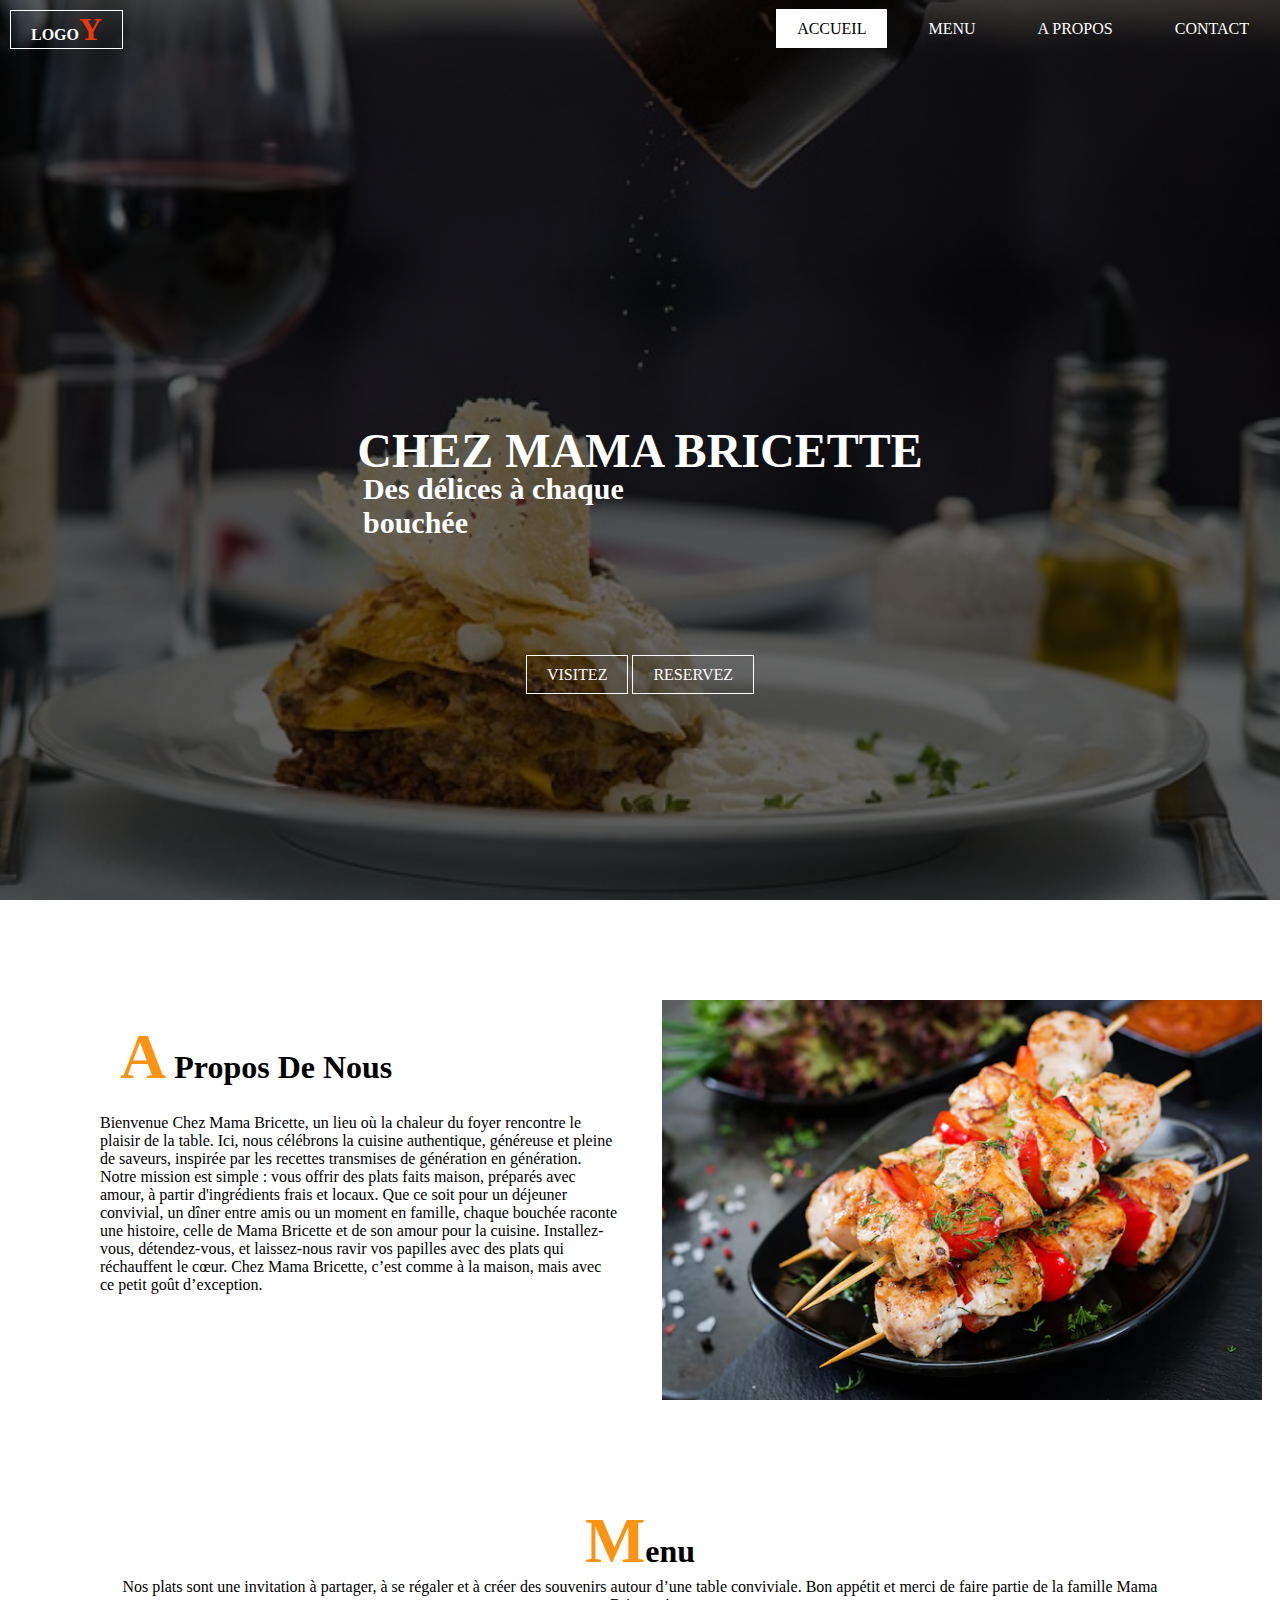
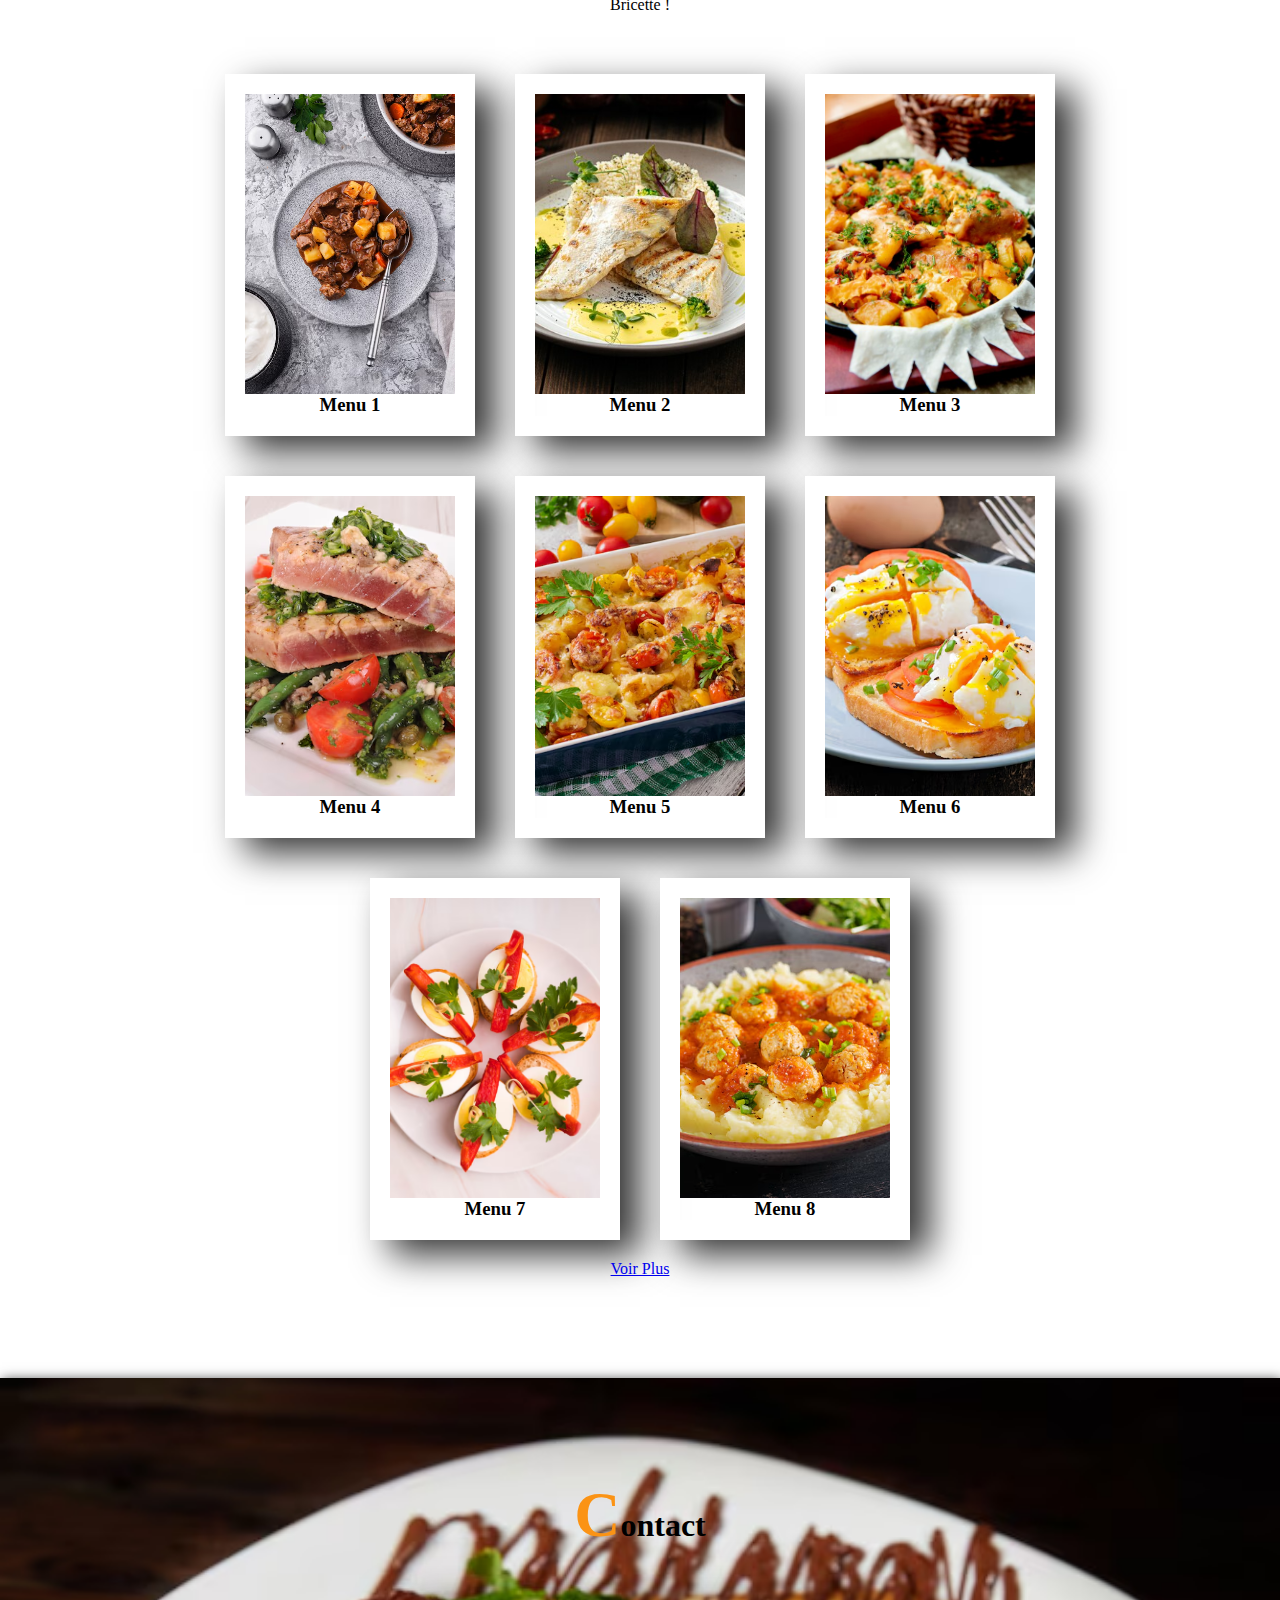
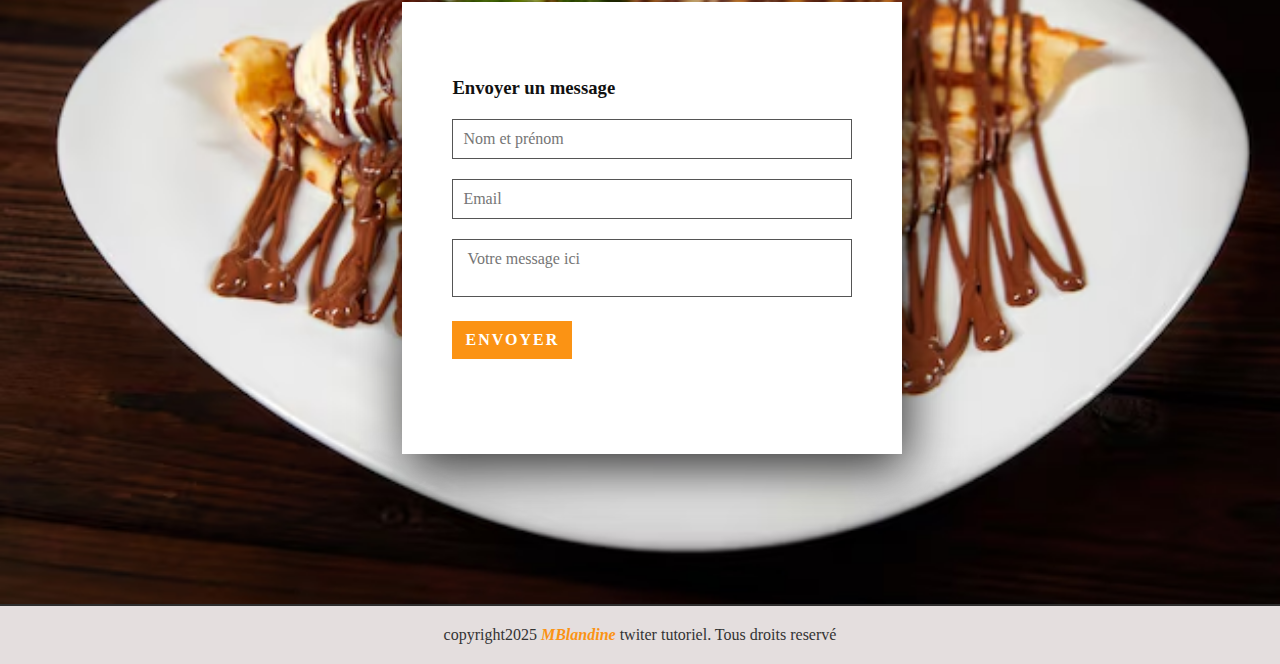
<file: DCLIC/Mon site/index.html>
<!DOCTYPE html>
<html lang="fr">
<head>
    <meta charset="UTF-8">
    <meta name="viewport" content="width=device-width, initial-scale=1.0">
    <link rel="stylesheet" href="style.css">
    <title>RESTO LA GLOIRE</title>
</head>
<body>
    <header>
        <div class="principale">
            <div class="logo">
              <a href="#">Logo<span>Y</span></a>
            </div>
            <ul>
                <li class="active">
                    <a href="#">Accueil</a>
                </li>
                <li>
                    <a href="#">Menu</a>
                </li>
                <li>
                    <a href="#">A propos</a>
                </li>
                <li>
                    <a href="#">Contact</a>
                </li>
                
            </ul>
        </div>
       <div class="titre">
        <h1>CHEZ MAMA BRICETTE</h1>
        <p> <h2><strong>Des délices à chaque bouchée</strong></h2></p>
       </div>
       <div class="bouton">
        <a href="#" class="btn1">VISITEZ</a>

        <a href="#" class="btn2">RESERVEZ</a>
       </div>
    </header>
    

    <section class="apropos" id="apropos">
        <div class="row">
            <div class="col50">
                <h2 class="titre-texte"> <span>A</span> propos de nous</h2>
                <p>Bienvenue Chez Mama Bricette, un lieu où la chaleur du foyer rencontre le plaisir de la table. Ici, nous célébrons la cuisine authentique, généreuse et pleine de saveurs, inspirée par les recettes transmises de génération en génération.

                    Notre mission est simple : vous offrir des plats faits maison, préparés avec amour, à partir d'ingrédients frais et locaux. Que ce soit pour un déjeuner convivial, un dîner entre amis ou un moment en famille, chaque bouchée raconte une histoire, celle de Mama Bricette et de son amour pour la cuisine.
                    
                    Installez-vous, détendez-vous, et laissez-nous ravir vos papilles avec des plats qui réchauffent le cœur. Chez Mama Bricette, c’est comme à la maison, mais avec ce petit goût d’exception.</p>
            </div>
            <div class="col50">
                <div class="img">
                    <img src="chicken-skewers-with-slices-sweet-peppers-dill_2829-18813.avif" alt="image">
                    
                </div>
            </div>
        </div>
    </section>
    <section class="menu" id="menu">
        <div class="titr">
            <h2 class="titre-texte"> <span>M</span>enu</h2>
        <p>Nos plats sont une invitation à partager, à se régaler et à créer des souvenirs autour d’une table conviviale. Bon appétit et merci de faire partie de la famille Mama Bricette !</p>
    <div class="contenu">
        <div class="box">
            <div class="imbox">
                <img src="./c3.avif" alt="">
              </div>
              <div class="tes">
  <h3>Menu 1</h3>
              </div>
          </div>
          <div class="box">
              <div class="imbox">
                <img src="./c2.jpg" alt="">
              </div>
              <div class="tes">
      <h3>Menu 2</h3>
              </div>
          </div>
          <div class="box">
              <div class="imbox">
                <img src="./c4.jpg" alt="">
              </div>
              <div class="tes">
    <h3>Menu 3</h3>
            </div>
        </div>
        <div class="box">
            <div class="imbox">
              <img src="./c5.avif" alt="">
            </div>
            <div class="tes">
    <h3>Menu 4</h3>
            </div>
        </div>
        <div class="box">
            <div class="imbox">
              <img src="./c6.avif" alt="">
            </div>
            <div class="tes">
    <h3>Menu 5</h3>
            </div>
        </div>
        <div class="box">
            <div class="imbox">
              <img src="./c7.avif" alt="">
            </div>
            <div class="tes">
    <h3>Menu 6</h3>
            </div>
        </div>
        <div class="box">
            <div class="imbox">
              <img src="./c8.avif" alt="">
            </div>
            <div class="tes">
    <h3>Menu 7</h3>
            </div>
        </div>
        <div class="box">
            <div class="imbox">
              <img src="./c9.avif" alt="">
            </div>
            <div class="tes">
    <h3>Menu 8</h3>
            </div>
        </div>   
  </div>
  <div class="pitre">
    <a href="#" class="btn2">Voir Plus</a>
  </div>
    </section>
   
    <section class="contact" id="contact">
        <div class="titrnoir">
            <h2 class="titre-texte"> <span>C</span>ontact</h2>
        </div>
        <div class="contactform">
            <h3>Envoyer un message</h3>
        
        <div class="inputboite">
            <input type="text" placeholder="Nom et prénom">
        </div>
        <div class="inputboite">
            <input type="text" placeholder="Email">
        </div>
            <div class="inputboite">
            <textarea placeholder=" Votre message ici"></textarea>
        </div>
        <div class="inputboite">
            <input type="submit" value="ENVOYER">
        </div>
        </div>
    </div>
    </section>
    <div class="copyright2025">
        <p>copyright2025 <a href="#">MBlandine</a> twiter tutoriel. Tous droits reservé</p>
    </div>

</body>
</html>
</file>
<file: DCLIC/Mon site/style.css>
*{
    padding: 0;
    margin: 0;
    box-sizing: border-box;
    font-family: century;
}

header{
    background-image:linear-gradient(rgba(0, 0, 0, 0.6),rgba(0, 0, 0, 0.6)), url(./lasagna-5994612_640.jpg);
    height: 100vh;
    background-size: cover;
    background-position: center;
    
}

.logo a{
    color: #fff;
    padding: 0px 20px;
    border: 1px solid #fff ;
    position: absolute;
    top: 10px;
    left: 10px; 
    text-transform: uppercase;
    text-decoration: none;
    font-weight: 900;
    text-shadow: rgba(0, 0, 0, 0,7);
}

.logo span{
    color: rgb(238, 56, 11);
    font-weight: bold;
    font-size: 2rem;
}

ul{
    list-style: none;
    float: right;
    display: flex;
    margin-top: 20px;
}

ul li a{
    text-decoration: none;
    color: #fff;
    padding: 10px 20px ;
    text-transform: uppercase;
    border: 1px solid transparent;
    margin: 10px ;
    font-weight: 500;
    transition: 0.6s ease;
}

ul li a:hover{
    background: #fff;
    color: #000;
}

ul li.active a{
    background: #fff;
    color: #000;
}

.principale{
    max-width: 114rem;
    margin: 0 auto;
}

.titre{
    position: absolute;
    top: 50%;
    left: 50%;
    transform: translate(-50%, -50%);
    transition: 0,6s;
}

.titre h1{
    color: #fff;
    font-size: 48px;
}

.titre h2{
    color: #fff;
    font-size: 30px;
    position: absolute;
    top: 150%;
    left: 34%;
    transform: translate(-50%, -50%);
}

.bouton{
    position: absolute;
    top: 75%;
    left: 50%;
    transform: translate(-50%, -50%);
}

.bouton a{
    color: #fff;
    text-decoration: none;
    border: 1px solid #fff;
    padding: 10px 20px;
    
}
.btn1{
    transition: 0.6s ease ;
}

.btn2{
    transition: 0.6s ease ;
}

.btn1 :hover a{
    background: #fff;
    color: #000;
    font-size: 25px;
    padding: 2px 5px;
    transition: 0,6s;
    margin-left: 10px;
}

.btn2 :hover a{
    background: #2a4963;
    color: #000;
    font-size: 25px;
    padding: 2px 5px;
    transition: 0,6s;
    margin-left: 10px;
}

section{
    padding: 100px;
}
.row{
    position:relative
    width: 100px;
    display: flex;
    justify-content: space-between;
}

.row .col50{
    position: relative;
    width: 48%;
    justify-content: center;
    align-items: center;
}

.row .col50 h2{
    margin: 20px;
}

.titre-texte{
    color: #000;
    font-size: 2em;
    font-weight: 300px;
    text-transform: capitalize;
}

.titre-texte span{
    color: #fb9314;
    font-size: 2em;
    font-weight: 700px;
}

.row .col50 img{
    weight: 450px;
    width: 600px;
    position: relative;
}

.menu{
    display: flex;
    width: 100%;
    justify-content: center;
    align-items: center;
    flex-direction: column;
}

.menu{
    margin-top: -100px;
    text-align: center;
}

.menu .contenu{
    display: flex;
    justify-content: center;
    flex-wrap: wrap;
    margin-top: 40px;
}

.menu .contenu .box{
    width: 250px;
    margin: 20px;
    border: 20px solid #fff;
    box-shadow: 20px 15px 35px rgba(0,0,0, 0.8);
}

.menu .contenu .box .imbox{
    position: relative;
    width: 100%;
    height: 300px;
}

.menu .contenu .box .imbox img{
    position: relative;
    top: 0;
    left: 0;
    width: 100%;
    height: 300px;
    object-fit: cover;
}

.menu .contenu .box .tes{
    text-align: center;
    font-weight: 100px;
    color: #000;

}

.contact{background-image: url(./crep.avif);
    background-size: cover;
    box-shadow: 2px 2px 12px rgba(0,0,0, 0.8);
    width: 100%;
    background-position: unset;
}
.titrnoir{
    text-align: center;
    color: #fb9314;
}

.contactform{
    padding: 75px 50px;
    background: #fff;
    box-shadow: 5px 15px 50px rgba(0,0,0, 0.8);
    max-width: 500px;
    margin: 50px;
    justify-content: center;
    align-items: center;
    margin-left: 28%;
}

.contactform .inputboite{
position: relative;
width: 100%;
margin-bottom: 20px;
}


.contactform h3{
    color: #111;
    font-size: 1,2em;
    margin-bottom: 20px;
}

.contactform .inputboite input,
.contactform .inputboite textarea{
    width: 100%;
    border: 1px solid #555;
    padding: 10px;
    color: #111;
    outline: none;
    font-size: 16px;
    font-weight: 300;
    resize: none;

}

.contactform .inputboite input[type="submit"]{
    font-size: 1em;
    font-weight: 700;
    color: #fff;
    background: #fb9314;
    display: inline-block;
    cursor: pointer;
    text-transform: uppercase;
    text-decoration: none;
    letter-spacing: 2px;
    outline: none;
    border: none;
    transition: 0.5s;
    max-width: 120px;
    align-items: center;
    justify-content: center;

}

.copyright2025{
    padding: 20px 40px;
    border-top: 2px solid rgba(0,0,0, 0.8);
    background: rgba(228,222,222);
    text-align: center;
}

.copyright2025 p:nth-child(1){
    color: #333;
}

.copyright2025 a {
    color: #fb9314;
    text-decoration: none;
    font-weight: 600;
    font-style: italic;
}
</file>
